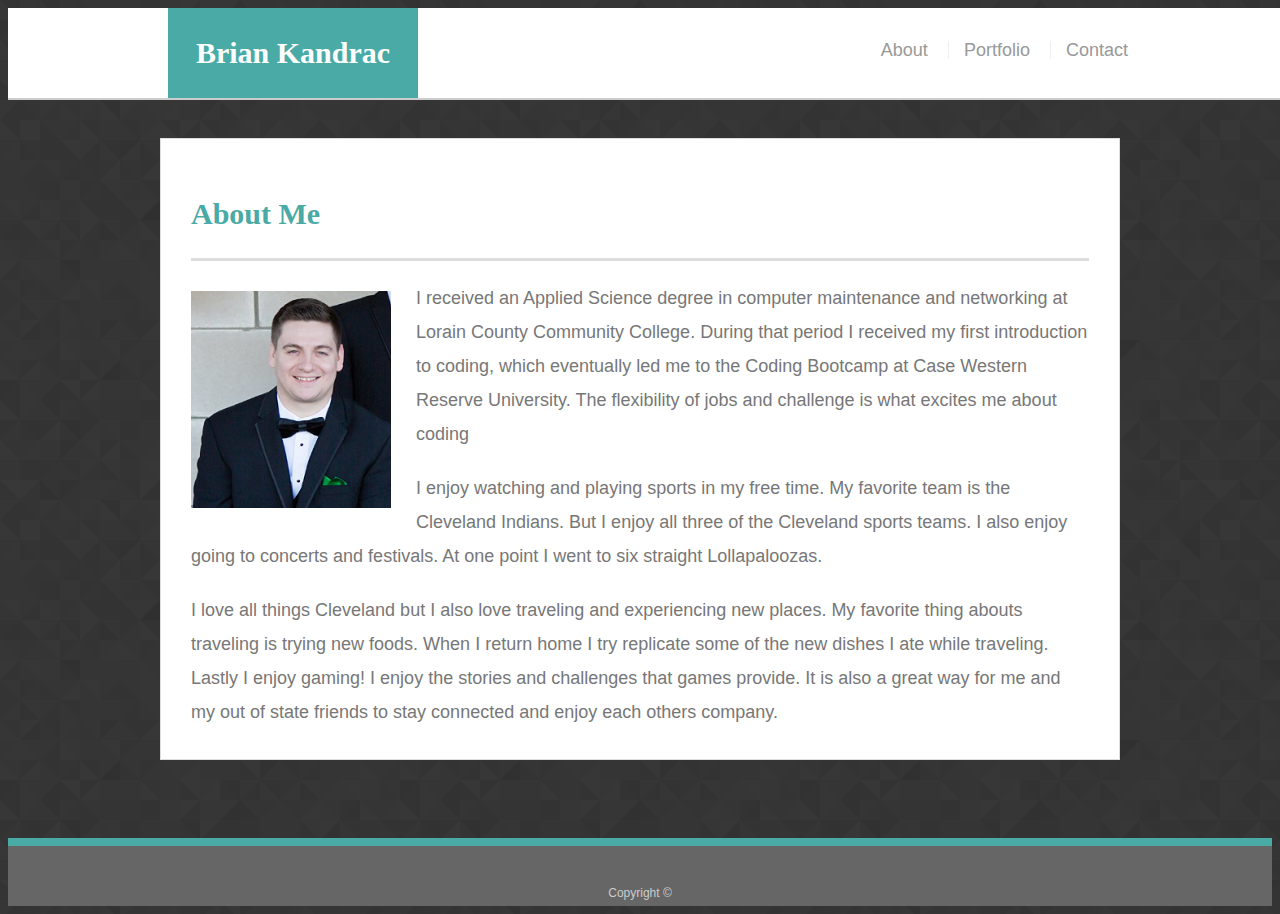
<file: index.html>
<!doctype html>
<html lang="en-us">

<head>
  <meta charset="UTF-8">
  <meta name="viewport" content="width=device-width, initial-scale=1.0">
  <title>About | Brian Kandrac</title>
  <link rel="stylesheet" type="text/css" href="assets/css/style.css">
</head>

<body>

  <header id="masthead">
    <div class="container">
      <a href="index.html" id="logo">Brian Kandrac</a>
      <nav>
        <a href="index.html">About</a>
        <a href="portfolio.html">Portfolio</a>
        <a href="contact.html">Contact</a>
      </nav>
    </div>
  </header>

  <div id="main-container" class="container">
    <section class="main-section">
      <h1>About Me</h1>

      <img src="assets/images/Brian.PNG" class="auth-image" alt="Brian Kandrac">

      <p>I received an Applied Science degree in computer maintenance and networking at Lorain County Community College.  
        During that period I received my first introduction to coding, which eventually led me to the Coding Bootcamp at Case Western Reserve University. 
        The flexibility of jobs and challenge is what excites me about coding</p>

      <p>I enjoy watching and playing sports in my free time. My favorite team is the Cleveland Indians. 
      But I enjoy all three of the Cleveland sports teams. I also enjoy going to concerts and festivals. 
          At one point I went to six straight Lollapaloozas.</p>

      <p>I love all things Cleveland but I also love traveling and experiencing new places. My favorite thing abouts traveling is trying new foods.
        When I return home  I try replicate some of the new dishes I ate while traveling. Lastly I enjoy gaming! I enjoy the stories and challenges that games provide.
        It is also a great way for me and my out of state friends to stay connected and enjoy each others company.</p>

    </section>

  </div>

  <footer>
    <div class="container">
      Copyright &copy; 
    </div>
  </footer>
</body>

</html>
</file>
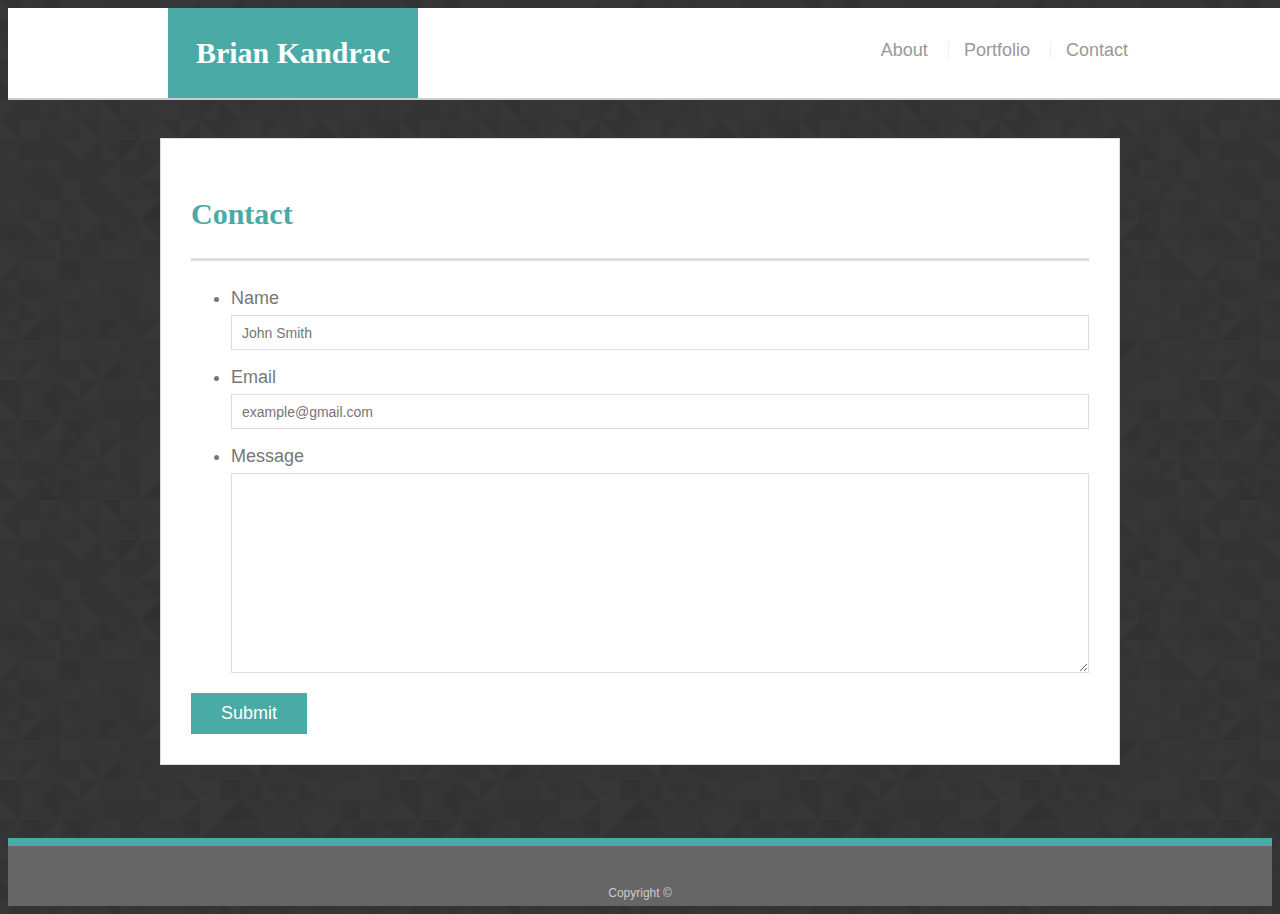
<file: contact.html>
<!doctype html>
<html lang="en-us">

<head>
  <meta charset="UTF-8">
  <meta name="viewport" content="width=device-width, initial-scale=1.0">
  <title>Contact | Brian Kandrac</title>
  <link rel="stylesheet" type="text/css" href="assets/css/style.css">
</head>

<body>

  <header id="masthead">
    <div class="container">
      <a href="index.html" id="logo">Brian Kandrac</a>
      <nav>
        <a href="index.html">About</a>
        <a href="portfolio.html">Portfolio</a>
        <a href="contact.html">Contact</a>
      </nav>
    </div>
  </header>

  <div id="main-container" class="container">
    <section class="main-section">
      <h1>Contact</h1>

      <form id="contact-form">
        <ul>
          <li>
            <label for="name">Name</label>
            <input type="text" id="name" name="name" placeholder="John Smith" required="required">
          </li>
          <li>
            <label for="email">Email</label>
            <input type="email" id="email" name="email" placeholder="example@gmail.com" required="required">
          </li>
          <li>
            <label for="message">Message</label>
            <textarea id="message" name="message" required="required"></textarea>
          </li>
        </ul>
        <input type="submit">
      </form>

    </section>

  </div>

  <footer>
    <div class="container">
      Copyright &copy; 
    </div>
  </footer>
</body>

</html>
</file>
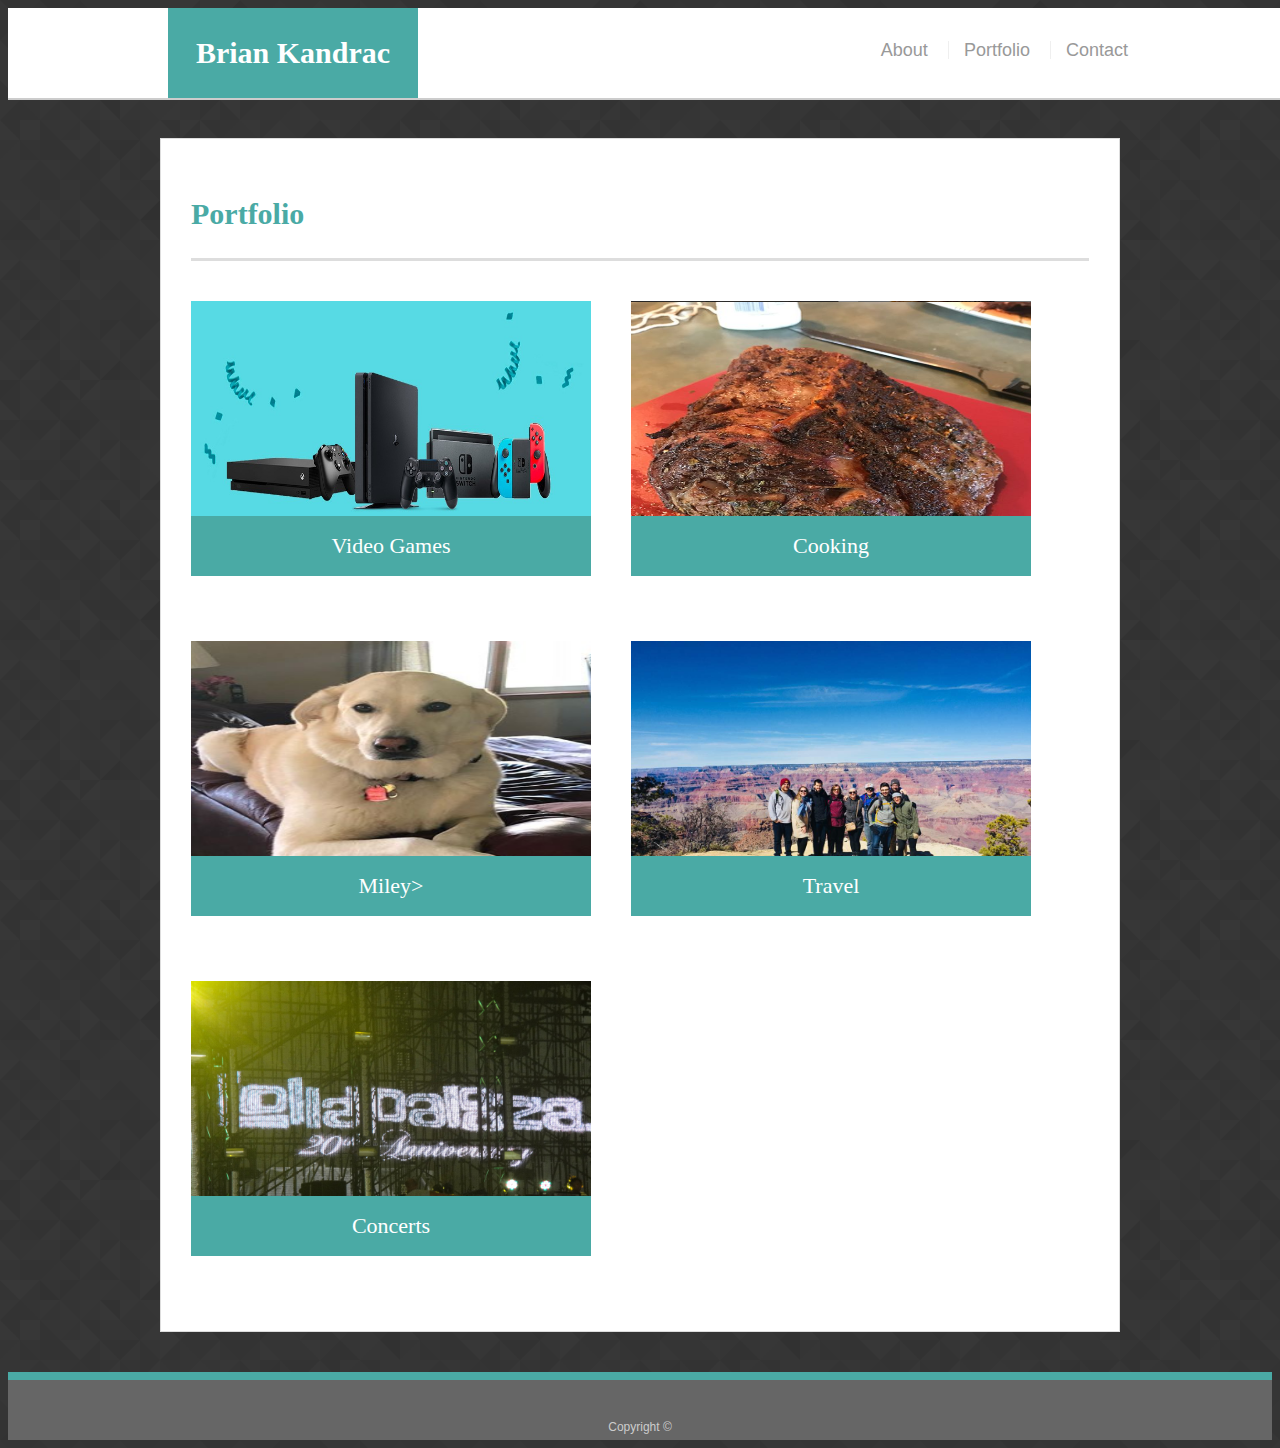
<file: portfolio.html>
<!doctype html>
<html lang="en-us">

<head>
  <meta charset="UTF-8">
  <meta name="viewport" content="width=device-width, initial-scale=1.0">
  <title>Portfolio | Brian Kandrac</title>
  <link rel="stylesheet" type="text/css" href="assets/css/style.css">
</head>

<body>

  <header id="masthead">
    <div class="container">
      <a href="index.html" id="logo">Brian Kandrac</a>
      <nav>
        <a href="index.html">About</a>
        <a href="portfolio.html">Portfolio</a>
        <a href="contact.html">Contact</a>
      </nav>
    </div>
  </header>

  <div id="main-container" class="container">
    <section class="main-section">
      <h1>Portfolio</h1>

      <div class="work">
        <img src="assets/images/video games.jpg" alt="Video Games">

        <h3>Video Games</h3>
      </div>
      <div class="work">
        <img src="assets/images/cooking.PNG" alt="Cooking">

        <h3>Cooking</h3>
      </div>
      <div class="work">
        <img src="assets/images/miley.PNG" alt="Miley">

        <h3>Miley>
      </div>
      <div class="work">
        <img src="assets/images/Travel.jpg" alt="Travel">

        <h3>Travel</h3>
      </div>
      <div class="work">
        <img src="assets/images/Concerts.jpg" alt="Concerts">

        <h3>Concerts</h3>
      </div>

    </section>

  </div>

  <footer>
    <div class="container">
      Copyright &copy;
    </div>
  </footer>
</body>

</html>
</file>
<file: assets/css/style.css>
body {
  font-family: Arial, "Helvetica Neue", Helvetica, sans-serif;
  font-size: 18px;
  line-height: 34px;
  color: #777777;
  background: url("../images/prism.png");
}

* {
  box-sizing: border-box;
}

/* general */

.container {
  width: 100%;
  max-width: 960px;
  margin: 0 auto;
  clear: both;
}

h1,
h2,
h3,
p {
  margin-bottom: 20px;
}

p:last-child {
  margin-bottom: 0;
}

h1,
h2,
h3 {
  font-family: Georgia, Times, "Times New Roman", serif;
  font-weight: 700;
  color: #4aaaa5;
}

h1 {
  padding-bottom: 20px;
  font-size: 30px;
  line-height: 49px;
  border-bottom: 3px solid #dddddd;
}

h2,
h3 {
  font-size: 22px;
}

/* header */

#masthead {
  position: fixed;
  z-index: 99;
  width: 100%;
  margin: 0 0 30px;
  overflow: auto;
  color: #ffffff;
  background: #ffffff;
  border-bottom: 2px solid #cccccc;
}

#logo {
  float: left;
  width: 250px;
  height: 90px;
  font-family: Georgia, Times, "Times New Roman", serif;
  font-size: 30px;
  font-weight: 700;
  line-height: 90px;
  color: #ffffff;
  text-align: center;
  text-decoration: none;
  background: #4aaaa5;
}

nav {
  float: right;
  margin-top: 25px;
}

nav a {
  display: inline-block;
  padding-left: 15px;
  margin-left: 15px;
  line-height: 18px;
  color: #999;
  text-decoration: none;
  border-left: 1px solid #efefef;
}

nav a:first-child {
  border-left: 0 none;
}

/* footer */

footer {
  padding: 30px 0;
  clear: both;
  font-size: 12px;
  color: #ffffff;
  color: #cccccc;
  text-align: center;
  background: #666666;
  border-top: 8px solid #4aaaa5;
  height: 50px;
}

h3, h2 {
  padding-bottom: 20px;
  margin-bottom: 15px;
  line-height: 22px;
  border-bottom: 2px solid #eeeeee;
}

/* main */

#main-container {
  padding-top: 130px;
  min-height: calc(100vh - 70px);
}

.main-section {
  float: left;
  width: 100%;
  max-width: 960px;
  padding: 30px;
  margin: 0 0 40px;
  background: #ffffff;
  border: 1px solid #dddddd;
}

/* portfolio page */

.work {
  position: relative;
  float: left;
  width: 400px;
  margin: 20px 0 25px;
  overflow: auto;
}

.work:nth-child(even) {
  margin-right: 40px;
}

.work img {
  width: 400px;
  height: 275px;
  float: left;
  margin: 0 20px 20px 0;
  position: relative;
}

.work h3 {
  position: absolute;
  bottom: 20px;
  width: 100%;
  padding: 15px;
  margin-bottom: 0;
  font-weight: 300;
  line-height: 30px;
  color: #ffffff;
  text-align: center;
  background: #4aaaa5;
  border-bottom: 0;
}

.auth-image {
  float: left;
  width: 200px;
  height: auto;
  margin-top: 10px;
  margin-right: 25px;
}

/* contact page */

#contact-form ul {
  margin-bottom: 20px;
}

#contact-form li {
  margin-bottom: 10px;
}

label,
input[type=text],
input[type=email],
textarea {
  display: block;
  width: 100%;
}

input[type=text],
input[type=email],
textarea {
  height: 35px;
  padding: 0 10px;
  font-size: 14px;
  border: 1px solid #dddddd;
}

textarea {
  height: 200px;
}

input[type=submit] {
  padding: 10px 30px;
  font-size: 18px;
  color: #ffffff;
  cursor: pointer;
  background: #4aaaa5;
  border: 0 none;
}

@media screen and (max-width: 980px) {
  #logo {
      margin-left: 10%;
  }
  nav { 
    margin-right: 10%;
      
  }
  .main-section {
      margin-left: 0%;
      max-width: 100%;
  }
  .auth-image {
      width: 100%;
  }
  .sidebar {
      margin-bottom: 5%;
      margin-right: 0%;
      max-width: 100%;
  }
  .work {
      width: 50%;
  }
  @media screen and (max-width: 768px) {
    #logo {
        margin-left: 5%;
    }
    nav { 
      margin-bottom: 1%;
      margin-right: 20%;
      
        
    }
    .main-section {
        margin-left: 0%;
        max-width: 100%;
    }
    .auth-image {
        width: 100%;
    }
    .sidebar {
        margin-bottom: 5%;
        margin-right: 0%;
        max-width: 100%;
    }
    .work {
        width: 75%;
    }
  

  @media screen and (max-width: 640px) {
      header {
          position: static;
      }
      #logo {
          margin-left: 0%;
          width: 100%;
      }
      #masthead {
          margin: -2% -1.5% 0%;
          width: 101%;
      }
      nav{
          margin-bottom: 2%;
          margin-right: 30%;
       
      }
      .main-section {
          margin-top: 4%;
      }
     .auth-image {
          margin-bottom: 5%;
          width: 100%;
      }
      .sidebar {
          margin-bottom: 5%;
          max-width: 100%;
      }
      .work {
          width: 100%;
      }
  }
}
}
</file>
